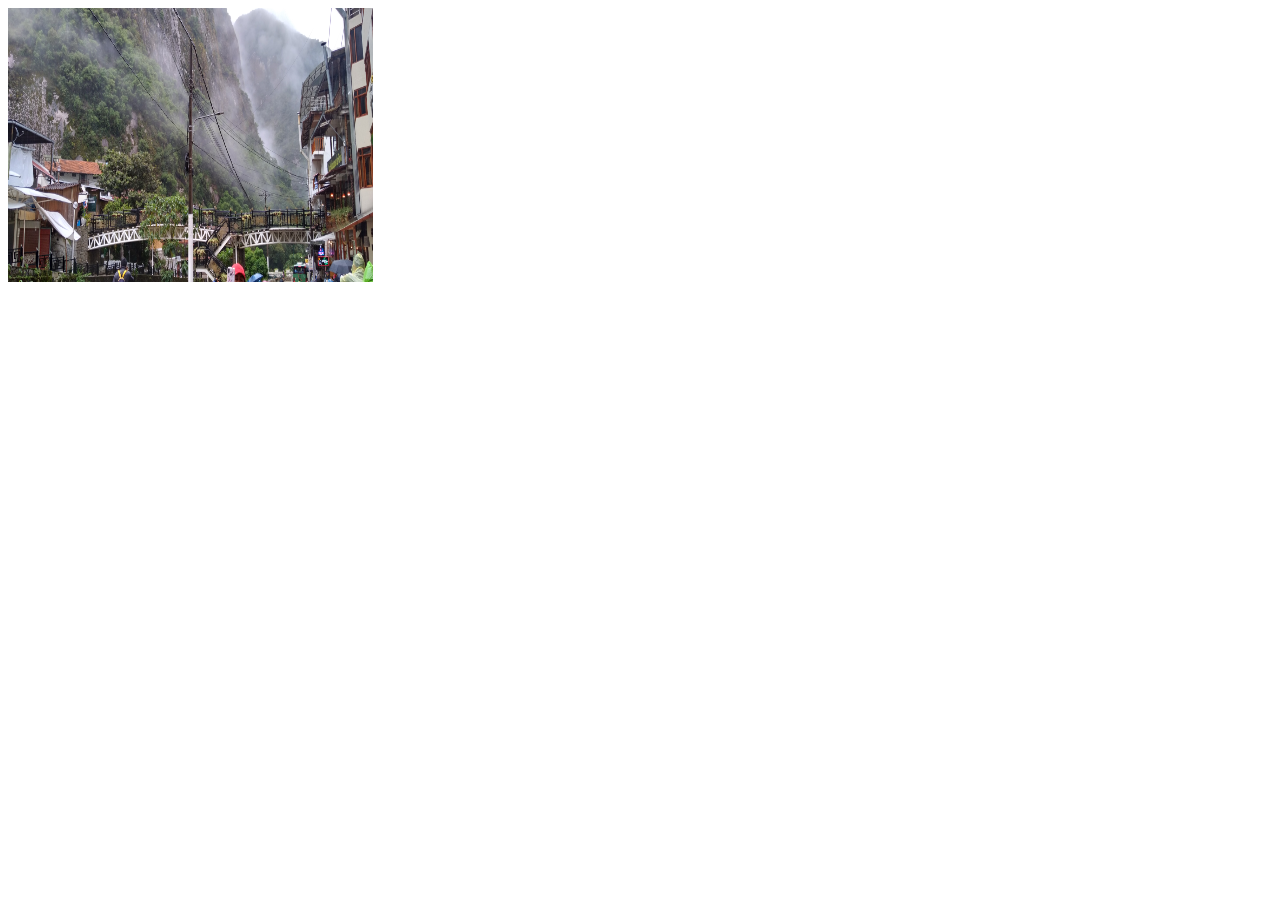
<file: PROYECTO/4.14.html>
<!-- Listado 4-14: Mostrando una etiqueta desplegable con información adicional -->
<!DOCTYPE html>
<html lang="es">
<head>
  <title>Este texto es el título del documento</title>
  <meta charset="utf-8">
  <meta name="description" content="Este es un documento HTML5">
  <meta name="keywords" content="HTML, CSS, JavaScript">
  <link rel="stylesheet" href="4.15.css">
</head>
<body>
  <section id="cajapadre">
    <img src="FOTO1.jpg" width="365" height="274">
    <div id="contenedor">
      <div id="contenedorsuperior"></div>
      <div id="contenedorinferior">
        <span><strong>Este es mi patio</strong></span>
      </div>
    </div>
  </section>
</body>
</html>
</file>
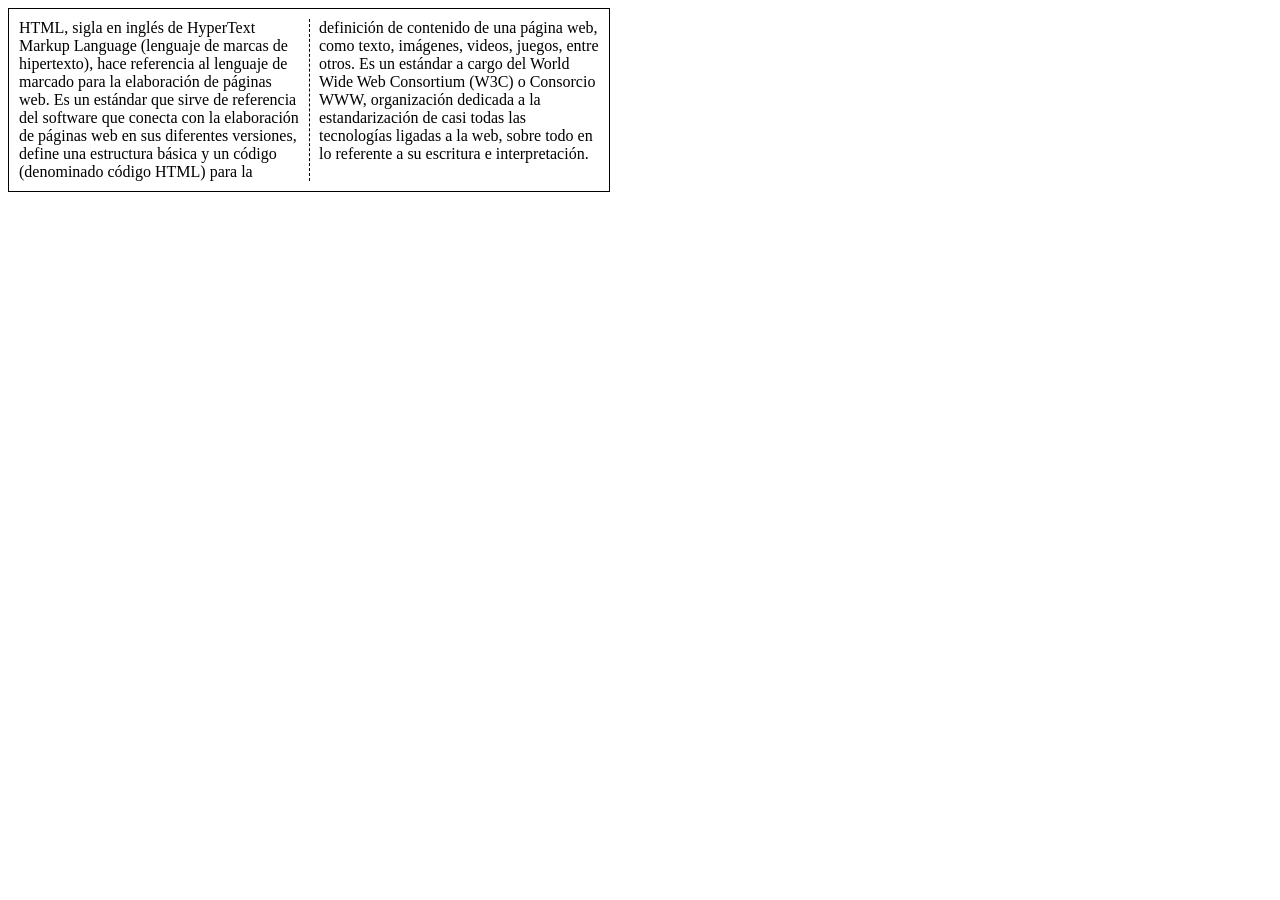
<file: PROYECTO/4.17.html>
<!-- Listado 4-17: Dividiendo artículos en columnas -->
<!DOCTYPE html>
<html lang="es">
<head>
  <title>Este texto es el título del documento</title>
  <meta charset="utf-8">
  <meta name="description" content="Este es un documento HTML5">
  <meta name="keywords" content="HTML, CSS, JavaScript">
  <link rel="stylesheet" href="4.19.css">
</head>
<body>
  <section>
    <article id="articulonoticias">
      <span>HTML, sigla en inglés de HyperText Markup Language (lenguaje de marcas de hipertexto), hace referencia al lenguaje de marcado para la elaboración de páginas web. Es un estándar que sirve de referencia del software que conecta con la elaboración de páginas web en sus diferentes versiones, define una estructura básica y un código (denominado código HTML) para la definición de contenido de una página web, como texto, imágenes, videos, juegos, entre otros. Es un estándar a cargo del World Wide Web Consortium (W3C) o Consorcio WWW, organización dedicada a la estandarización de casi todas las tecnologías ligadas a la web, sobre todo en lo referente a su escritura e interpretación.</span>
    </article>
  </section>
</body>
</html>
</file>
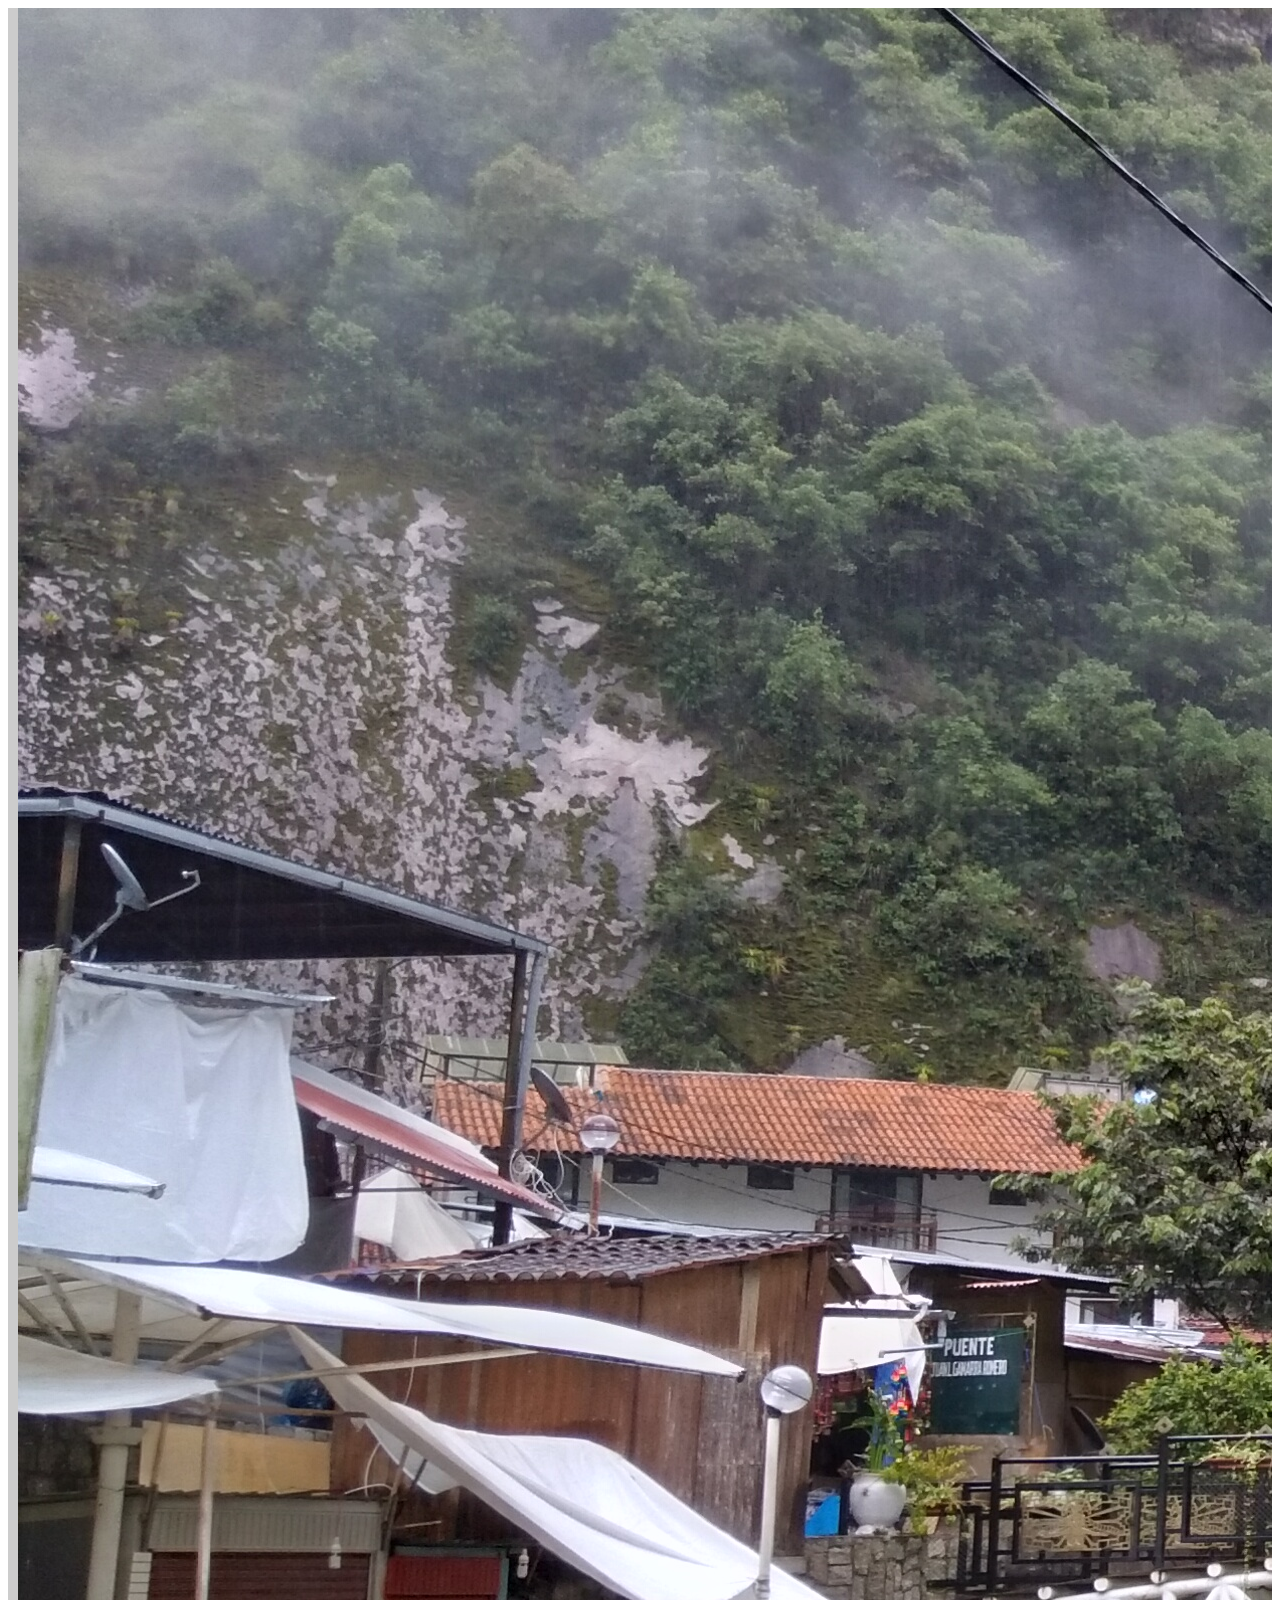
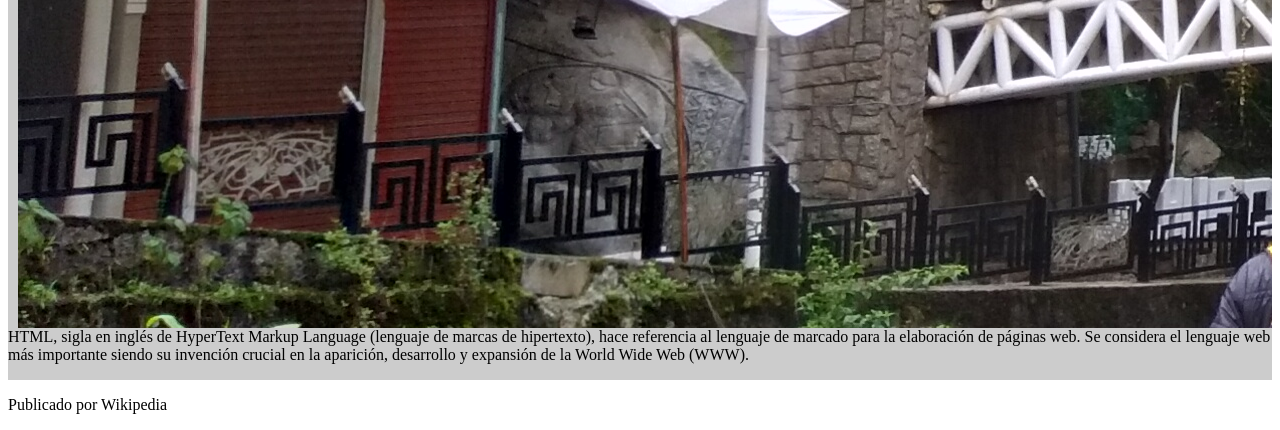
<file: PROYECTO/4.2.html>
<!-- Listado 4-2: Probando la propiedad float -->
<!DOCTYPE html>
<html lang="es">
<head>
  <title>Este texto es el título del documento</title>
  <meta charset="utf-8">
  <meta name="description" content="Este es un documento HTML5">
  <meta name="keywords" content="HTML, CSS, JavaScript">
  <link rel="stylesheet" href="4.4.css">
</head>
<body>
  <section>
    <img src="FOTO1.jpg">
    <p>HTML, sigla en inglés de HyperText Markup Language (lenguaje de marcas de hipertexto), hace referencia al lenguaje de marcado para la elaboración de páginas web. Se considera el lenguaje web más importante siendo su invención crucial en la aparición, desarrollo y expansión de la World Wide Web (WWW).</p>
  </section>
  <footer>
    <p>Publicado por Wikipedia</p>
  </footer>
</body>
</html>
</file>
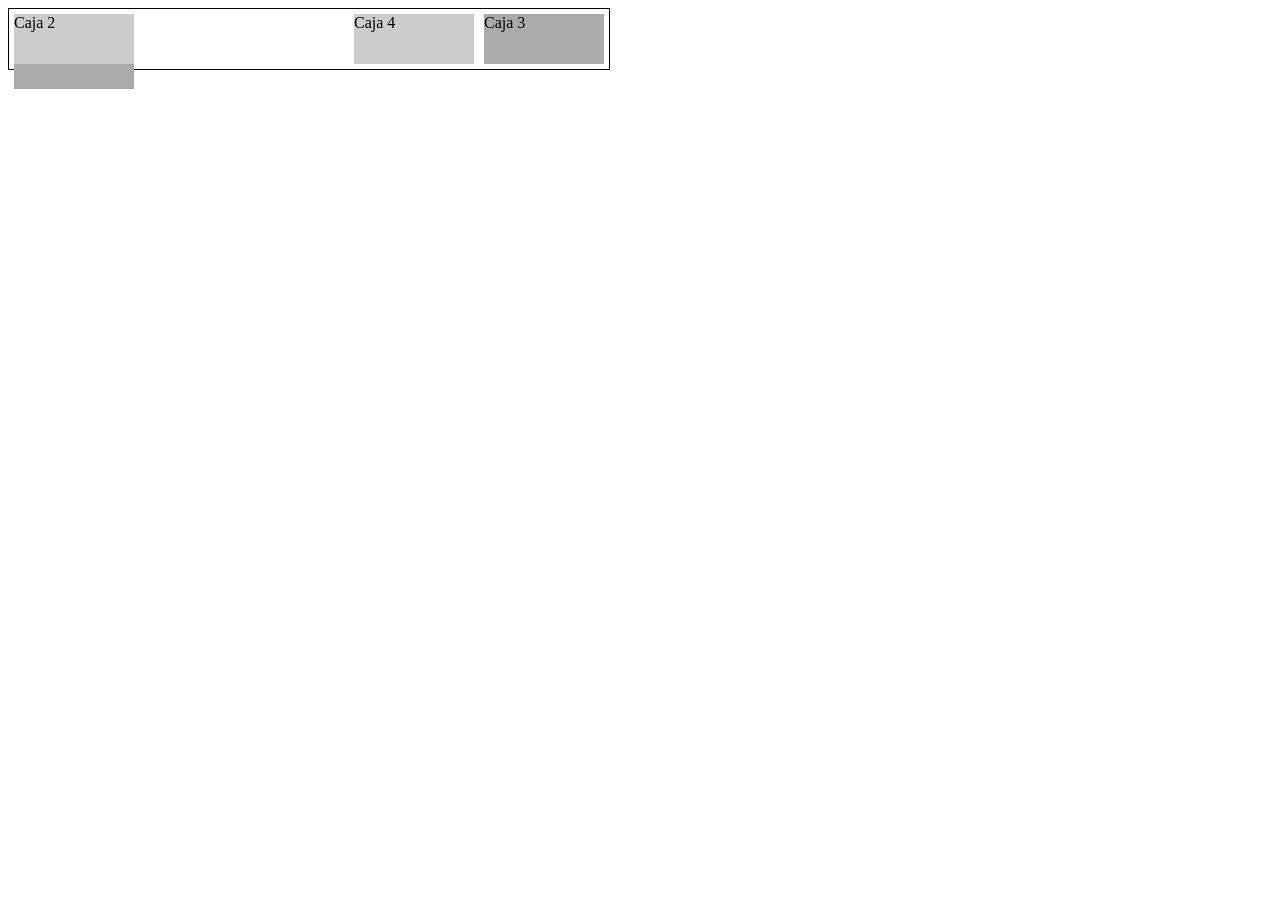
<file: PROYECTO/4.7.html>
<!-- Listado 4-7: Creando un documento para probar la propiedad float -->
<!DOCTYPE html>
<html lang="es">
<head>
  <title>Este texto es el título del documento</title>
  <meta charset="utf-8">
  <meta name="description" content="Este es un documento HTML5">
  <meta name="keywords" content="HTML, CSS, JavaScript">
  <link rel="stylesheet" href="4.10.css">
</head>
<body>
  <section id="cajapadre">
    <div id="caja-1">Caja 1</div>
    <div id="caja-2">Caja 2</div>
    <div id="caja-3">Caja 3</div>
    <div id="caja-4">Caja 4</div>
    <div class="restaurar"></div>
  </section>
</body>
</html>
</file>
<file: PROYECTO/4.15.css>
/* Listado 4-15: Configurando las cajas */
#cajapadre {
  position: relative;
  width: 365px;
  height: 274px;
  overflow: hidden;
}
#contenedor {
  position: absolute;
  top: 0px;
  width: 365px;
  height: 324px;
  transition: top 0.5s ease-in-out 0s;
}
#contenedorsuperior {
  width: 365px;
  height: 274px;
}
#contenedorinferior {
  width: 365px;
  height: 35px;
  padding-top: 15px;
  background-color: rgba(200, 200, 200, 0.8);
  text-align: center;
}
#contenedor:hover {
  top: -50px;
}
</file>
<file: PROYECTO/4.19.css>
/* Listado 4-19: Agregando una línea entre las columnas */
#articulonoticias {
  width: 580px;
  padding: 10px;
  border: 1px solid;

  column-count: 2;
  column-gap: 20px;
  column-rule: 1px dashed #000000;
}
</file>
<file: PROYECTO/4.4.css>
/* Listado 4-4: Recuperando el flujo normal del documento con la propiedad overflow */
section {
  background-color: #CCCCCC;
  overflow: auto;
}
section img {
  float: left;
  margin: 0px 10px;
}
</file>
<file: PROYECTO/4.10.css>
/* Listado 4-10: Flotando las cajas a izquierda y derecha */
#cajapadre {
  position: relative;
  width: 600px;
  border: 1px solid;
  z-index: -2;
}
#caja-1 {
  position: absolute;
  top: 25px;
  z-index: -1;

  float: left;
  width: 120px;
  height: 50px;
  margin: 5px;
  background-color: #AAAAAA;
}
#caja-2 {
  float: left;
  width: 120px;
  height: 50px;
  margin: 5px;
  background-color: #CCCCCC;
}
#caja-3 {
  float: right;
  width: 120px;
  height: 50px;
  margin: 5px;
  background-color: #AAAAAA;
}
#caja-4 {
  float: right;
  width: 120px;
  height: 50px;
  margin: 5px;
  background-color: #CCCCCC;
}
.restaurar {
  clear: both;
}
</file>
